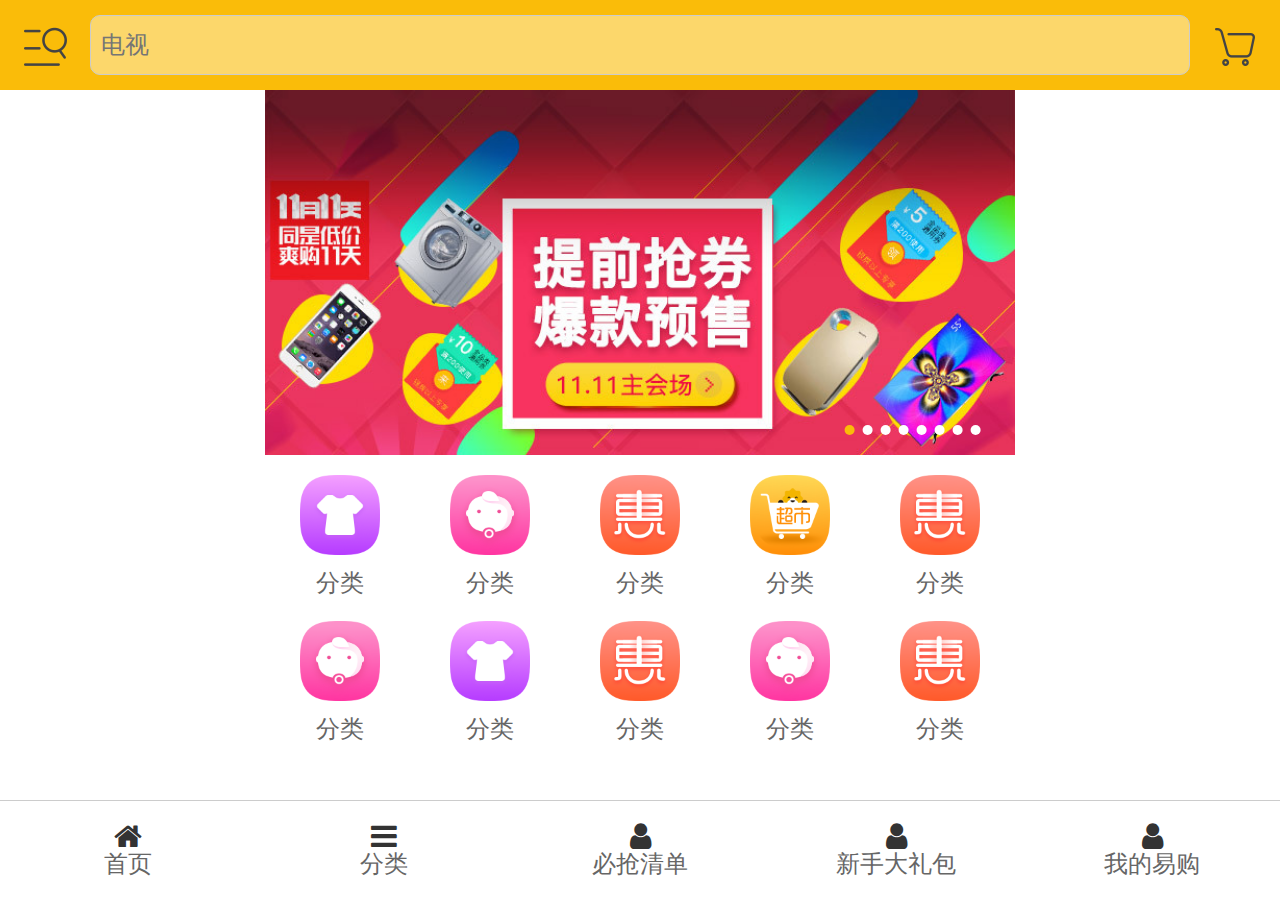
<file: index.html>
<!DOCTYPE html>
<html>
<head lang="en">
    <meta charset="UTF-8">
    <meta name="viewport"
          content="width=device-width, user-scalable=no, initial-scale=1.0, maximum-scale=1.0, minimum-scale=1.0"/>
    <title>苏宁的相关适配</title>
    <link rel="stylesheet" href="assets/fontawesome/css/font-awesome.min.css"/>
    <link rel="stylesheet" href="less/main.css"/>
    <!--<link rel="stylesheet" href="css/index.css"/>-->
</head>
<body>

<!--主题容器-->
<div class="sn_layout">
    <!--头部搜索-->
    <header class="sn_search">
        <a href="#" class="icon_category"></a>
        <form action="#">
            <span class="icon_search"></span>
            <input type="search" placeholder="电视"/>
        </form>
        <a href="#" class="icon_cart"></a>
    </header>
    <!--轮播图-->
    <div class="sn_banner">
        <ul class="clearfix">
            <li><a href="#"><img src="images/l8.jpg" alt=""/></a></li>
            <li><a href="#"><img src="images/l1.jpg" alt=""/></a></li>
            <li><a href="#"><img src="images/l2.jpg" alt=""/></a></li>
            <li><a href="#"><img src="images/l3.jpg" alt=""/></a></li>
            <li><a href="#"><img src="images/l4.jpg" alt=""/></a></li>
            <li><a href="#"><img src="images/l5.jpg" alt=""/></a></li>
            <li><a href="#"><img src="images/l6.jpg" alt=""/></a></li>
            <li><a href="#"><img src="images/l7.jpg" alt=""/></a></li>
            <li><a href="#"><img src="images/l8.jpg" alt=""/></a></li>
            <li><a href="#"><img src="images/l1.jpg" alt=""/></a></li>
        </ul>
        <ul class="clearfix">
            <li class="now"></li>
            <li></li>
            <li></li>
            <li></li>
            <li></li>
            <li></li>
            <li></li>
            <li></li>
        </ul>
    </div>
    <!--导航-->
    <nav class="sn_nav">
        <ul class="clearfix">
            <li><a href="#"><img src="images/sn_fescloth.png" alt=""/><p>分类</p></a></li>
            <li><a href="#"><img src="images/sn_redchild.png" alt=""/><p>分类</p></a></li>
            <li><a href="#"><img src="images/sn_hui.png" alt=""/><p>分类</p></a></li>
            <li><a href="#"><img src="images/sn_market.png" alt=""/><p>分类</p></a></li>
            <li><a href="#"><img src="images/sn_hui.png" alt=""/><p>分类</p></a></li>
            <li><a href="#"><img src="images/sn_redchild.png" alt=""/><p>分类</p></a></li>
            <li><a href="#"><img src="images/sn_fescloth.png" alt=""/><p>分类</p></a></li>
            <li><a href="#"><img src="images/sn_hui.png" alt=""/><p>分类</p></a></li>
            <li><a href="#"><img src="images/sn_redchild.png" alt=""/><p>分类</p></a></li>
            <li><a href="#"><img src="images/sn_hui.png" alt=""/><p>分类</p></a></li>
        </ul>
    </nav>
    <!-- 底部页签-->
    <footer class="sn_tabs">
        <ul class="clearfix">
            <li><a href="#"><span class="fa fa-home"><p>首页</p></span></a></li>
            <li><a href="#"><span class="fa fa-reorder"><p>分类</p></span></a></li>
            <li><a href="#"><span class="fa fa-user"><p>必抢清单</p></span></a></li>
            <li><a href="#"><span class="fa fa-user"><p>新手大礼包</p></span></a></li>
            <li><a href="#"><span class="fa fa-user"><p>我的易购</p></span></a></li>
        </ul>
    </footer>
</div>

</body>
<!--zepto核心模块 根据需要选择扩展的选择器 -->
<script src="js/zepto.min.js"></script>
<!--提供：选择器-->
<script src="js/selector.js"></script>
<!--提供animate事件-->
<script src="js/fx.js"></script>
<!--提供手势事件-->
<script src="js/touch.js"></script>
<script src="js/index.js"></script>
</html>
</file>
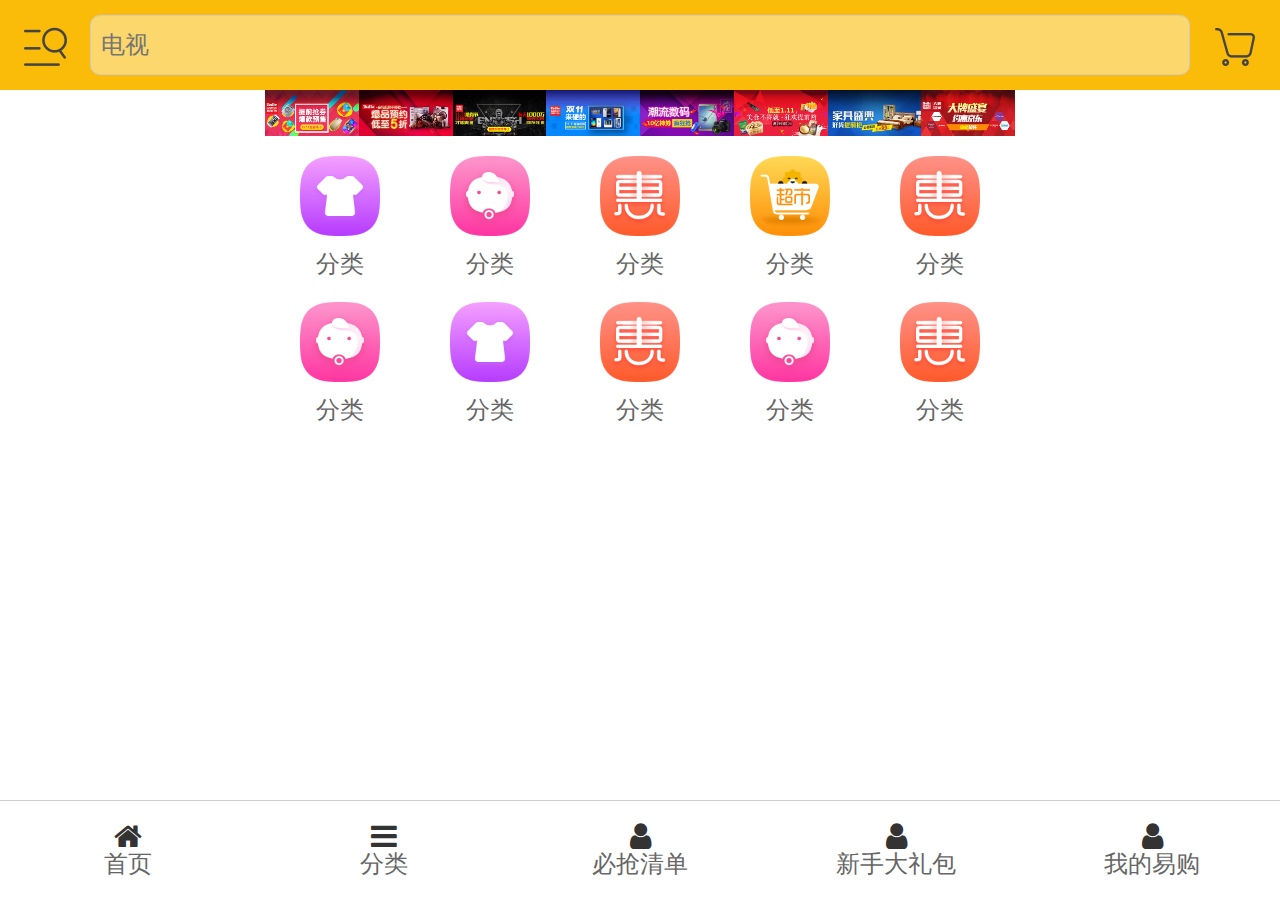
<file: index-swiper.html>
<!DOCTYPE html>
<html>
<head lang="en">
    <meta charset="UTF-8">
    <meta name="viewport"
          content="width=device-width, user-scalable=no, initial-scale=1.0, maximum-scale=1.0, minimum-scale=1.0"/>
    <title>苏宁的swiper版本</title>
    <link rel="stylesheet" href="assets/swiper/css/swiper.min.css"/>
    <link rel="stylesheet" href="assets/fontawesome/css/font-awesome.min.css"/>
    <link rel="stylesheet" href="less/main.css"/>
    <!--<link rel="stylesheet" href="css/index.css"/>-->
</head>
<body>

<!--主题容器-->
<div class="sn_layout">
    <!--头部搜索-->
    <header class="sn_search">
        <a href="#" class="icon_category"></a>
        <form action="#">
            <span class="icon_search"></span>
            <input type="search" placeholder="电视"/>
        </form>
        <a href="#" class="icon_cart"></a>
    </header>
    <style>
        .swiper-container img {
            display: block;
            width: 100%;
        }
    </style>
    <!--轮播图-->
    <div class="swiper-container">
        <ul class="swiper-wrapper">
            <li class="swiper-slade"><a href="#"><img src="images/l1.jpg" alt=""/></a></li>
            <li class="swiper-slade"><a href="#"><img src="images/l2.jpg" alt=""/></a></li>
            <li class="swiper-slade"><a href="#"><img src="images/l3.jpg" alt=""/></a></li>
            <li class="swiper-slade"><a href="#"><img src="images/l4.jpg" alt=""/></a></li>
            <li class="swiper-slade"><a href="#"><img src="images/l5.jpg" alt=""/></a></li>
            <li class="swiper-slade"><a href="#"><img src="images/l6.jpg" alt=""/></a></li>
            <li class="swiper-slade"><a href="#"><img src="images/l7.jpg" alt=""/></a></li>
            <li class="swiper-slade"><a href="#"><img src="images/l8.jpg" alt=""/></a></li>
        </ul>
        <ul class="swiper-pagination">
            <li class="now"></li>
            <li></li>
            <li></li>
            <li></li>
            <li></li>
            <li></li>
            <li></li>
            <li></li>
        </ul>
    </div>
    <!--导航-->
    <nav class="sn_nav">
        <ul class="clearfix">
            <li><a href="#"><img src="images/sn_fescloth.png" alt=""/><p>分类</p></a></li>
            <li><a href="#"><img src="images/sn_redchild.png" alt=""/><p>分类</p></a></li>
            <li><a href="#"><img src="images/sn_hui.png" alt=""/><p>分类</p></a></li>
            <li><a href="#"><img src="images/sn_market.png" alt=""/><p>分类</p></a></li>
            <li><a href="#"><img src="images/sn_hui.png" alt=""/><p>分类</p></a></li>
            <li><a href="#"><img src="images/sn_redchild.png" alt=""/><p>分类</p></a></li>
            <li><a href="#"><img src="images/sn_fescloth.png" alt=""/><p>分类</p></a></li>
            <li><a href="#"><img src="images/sn_hui.png" alt=""/><p>分类</p></a></li>
            <li><a href="#"><img src="images/sn_redchild.png" alt=""/><p>分类</p></a></li>
            <li><a href="#"><img src="images/sn_hui.png" alt=""/><p>分类</p></a></li>
        </ul>
    </nav>
    <!-- 底部页签-->
    <footer class="sn_tabs">
        <ul class="clearfix">
            <li><a href="#"><span class="fa fa-home"><p>首页</p></span></a></li>
            <li><a href="#"><span class="fa fa-reorder"><p>分类</p></span></a></li>
            <li><a href="#"><span class="fa fa-user"><p>必抢清单</p></span></a></li>
            <li><a href="#"><span class="fa fa-user"><p>新手大礼包</p></span></a></li>
            <li><a href="#"><span class="fa fa-user"><p>我的易购</p></span></a></li>
        </ul>
    </footer>
</div>

</body>
<!--zepto核心模块 根据需要选择扩展的选择器 -->
<script src="js/zepto.min.js"></script>
<!--提供：选择器-->
<script src="js/selector.js"></script>
<!--提供animate事件-->
<script src="js/fx.js"></script>
<!--提供手势事件-->
<script src="js/touch.js"></script>
<script src="assets/swiper/js/swiper.min.js"></script>
<script>
    $(function(){
        new Swiper('.swiper-container');
    });

</script>
</html>
</file>
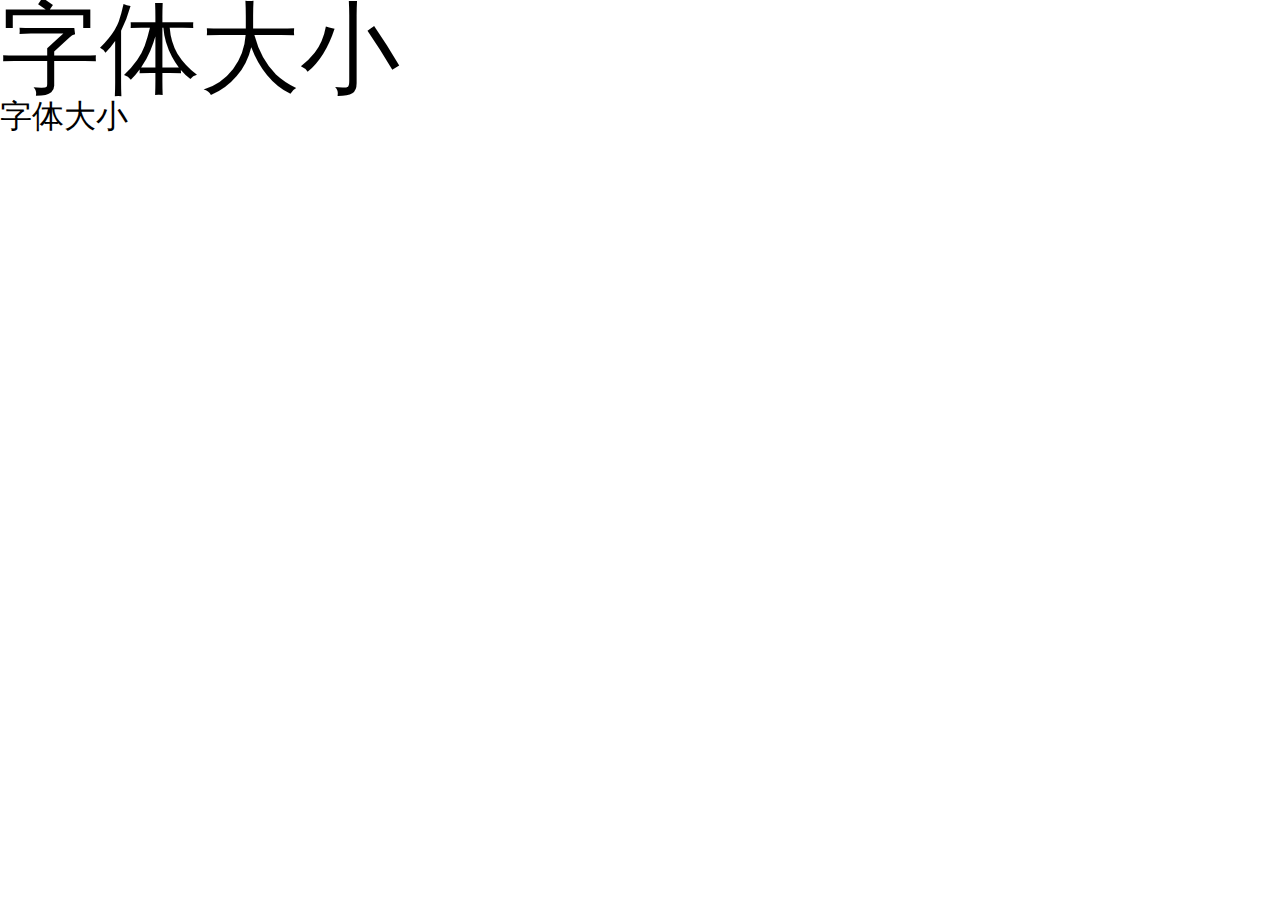
<file: demo/rem.html>
<!DOCTYPE html>
<html>
<head lang="en">
    <meta charset="UTF-8">
    <title>rem认识</title>
    <style>
        body {
            margin: 0;
            padding: 0;
            line-height: 1; /*和字体大小一样*/
            /*现在字体大小默认是 32px*/
            font-size: 50px;
        }
        .em {
            font-size: 2em;
        }
        .rem {
            font-size: 2rem;
        }

        /*
        1.两个div的字体大小分别是？？
           em div  32px
            rem div  32px

        2.解释rem em分别是基于谁的字体大小
            em是基于父容器的字体大小来的
            rem r是root 即根元素的意思
                基于根元素html标签元素的字体大小来的
        */
    </style>
</head>
<body>
<div class="em">字体大小</div>
<div class="rem">字体大小</div>
</body>
</html>
</file>
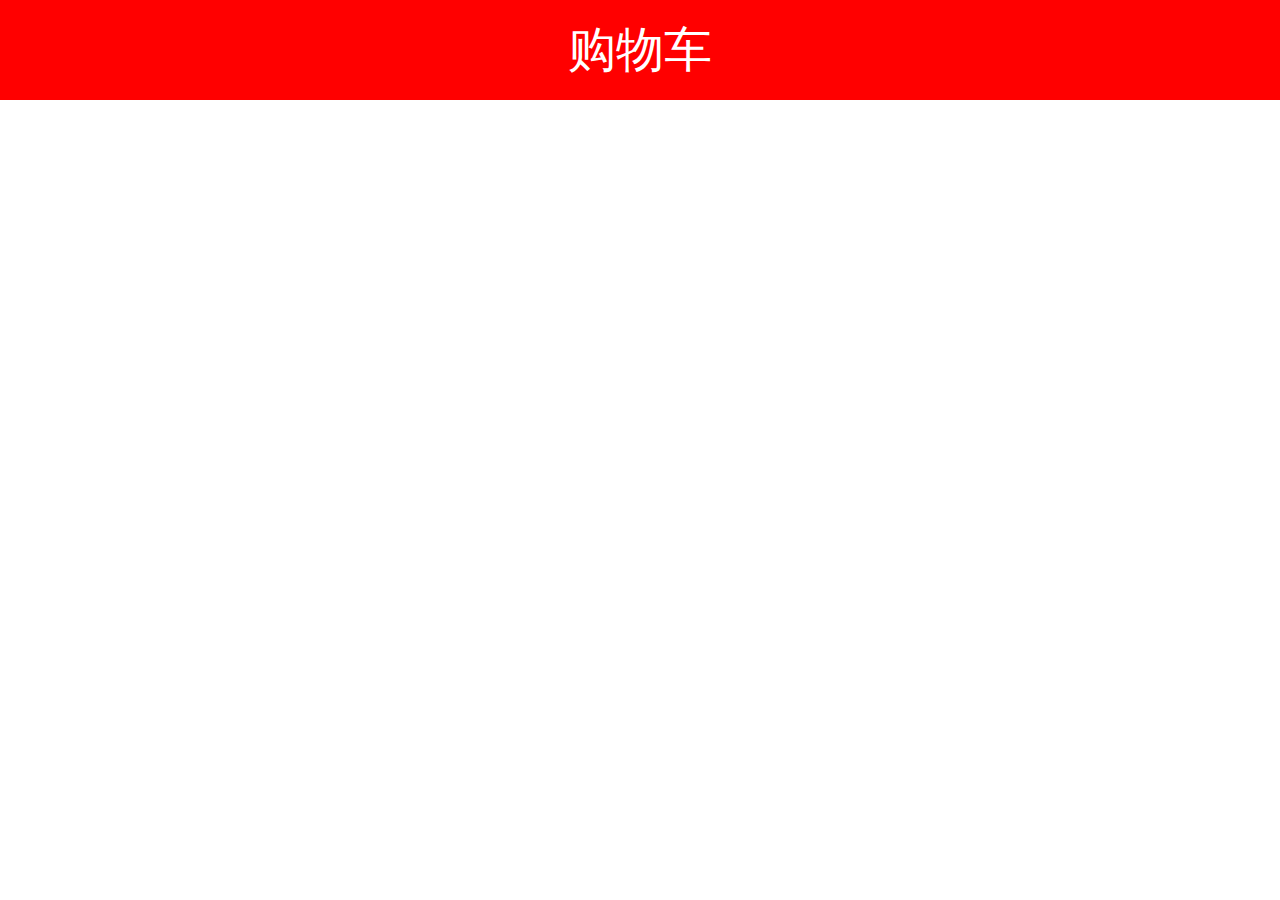
<file: demo/rem适配方案.html>
<!DOCTYPE html>
<html>
<head lang="en">
    <meta charset="UTF-8">
    <meta name="viewport"
          content="width=device-width, user-scalable=no, initial-scale=1.0, maximum-scale=1.0, minimum-scale=1.0"/>
    <title>rem适配方案</title>
    <style>
        body {
            margin: 0;
            padding: 0;
        }
     /*   header {
           width: 100%;
            height: 50px;
            line-height: 50px;
            text-align: center;
            font-size: 24px;
            color: #fff;
            background-color: red;
        } */
        /*
        流式布局的特点：
        1.达到宽度的适配
        2.内容没有自适应改变
        3.高度也没有自适应改变

        rem适配方案：
        1.达到高宽自适应
        2.内容自适应
        即等比例缩放适配
        */

       /* html {
            font-size: 50px;
        }*/

        /*
        1.把页面上所有的px的单位都变成了rem
        2.当我改变rem的基准值html的字体大小的时候 页面上的容器在等比例缩放
        3.适配
        假设 320px的设备 设置的字体大小是50px
        那么640px的设备 设置的字体的大小是100px
        4.使用媒体查询 来实现适配
        5.需要适配移动端的主流设备 iPhone6
        6.less具备运算的功能
        */
        @media (min-width: 320px) {
            html {
                font-size: 50px;
            }
        }
        @media (min-width: 375px) {
            html {
                /*font-size: (375*50/320)px;*/
                font-size: 58px;
            }
        }
        @media (min-width: 640px) {
            html {
                font-size: 100px;
            }
        }

        header {
            width: 100%;
            height: 1rem;
            line-height: 1rem;
            text-align: center;
            font-size: 0.48rem;
            color: #fff;
            background-color: red;
        }
    </style>
</head>
<body>
<header>购物车</header>
</body>
</html>
</file>
<file: less/main.css>
@charset "utf-8";
/*适配方案*/
@media (min-width: 320px) {
  html {
    font-size: 42.66666667px;
  }
}
@media (min-width: 360px) {
  html {
    font-size: 48px;
  }
}
@media (min-width: 375px) {
  html {
    font-size: 50px;
  }
}
@media (min-width: 384px) {
  html {
    font-size: 51.2px;
  }
}
@media (min-width: 414px) {
  html {
    font-size: 55.2px;
  }
}
@media (min-width: 424px) {
  html {
    font-size: 56.53333333px;
  }
}
@media (min-width: 480px) {
  html {
    font-size: 64px;
  }
}
@media (min-width: 540px) {
  html {
    font-size: 72px;
  }
}
@media (min-width: 640px) {
  html {
    font-size: 85.33333333px;
  }
}
@media (min-width: 720px) {
  html {
    font-size: 96px;
  }
}
@media (min-width: 750px) {
  html {
    font-size: 100px;
  }
}
/*reset css 重置样式*/
*,
::before,
::after {
  /*针对所有的元素及伪元素*/
  margin: 0;
  padding: 0;
  /*针对移动端的*/
  box-sizing: border-box;
  /*主流移动端浏览器兼容处理*/
  -webkit-box-sizing: border-box;
  /*清除高亮效果*/
  -webkit-tap-highlight-color: transparent;
}
body {
  font-size: 0.14rem;
  font-family: 'Microsoft YaHei', sans-serif;
}
ul,
ol {
  list-style: none;
}
a {
  text-decoration: none;
  color: #333;
}
.f_left {
  float: left;
}
.f_right {
  float: right;
}
.m_r10 {
  margin-right: 10px;
}
.m_l10 {
  margin-left: 10px;
}
/*清除浮动带来的影响*/
.clearfix::before,
.clearfix::after {
  content: '';
  display: block;
  height: 0;
  line-height: 0;
  visibility: hidden;
  clear: both;
}
.sn_layout {
  width: 100%;
  max-width: 750px;
  min-width: 320px;
  margin: 0 auto;
  padding-top: 0.9rem;
}
.sn_search {
  width: 100%;
  height: 0.9rem;
  background-color: #fabc09;
  position: fixed;
  top: 0;
  left: 0;
  z-index: 999;
}
.sn_search a {
  width: 0.9rem;
  height: 0.9rem;
  position: absolute;
  top: 0;
}
.sn_search a.icon_category {
  left: 0;
  background: url("../images/sn_search.png") no-repeat center / 0.5rem 0.5rem;
}
.sn_search a.icon_cart {
  right: 0;
  background: url("../images/sn_cart.png") no-repeat center / 0.5rem 0.5rem;
}
.sn_search form {
  width: 100%;
  padding: 0 0.9rem;
}
.sn_search form input {
  width: 100%;
  height: 0.6rem;
  border-radius: 0.1rem;
  margin-top: 0.15rem;
  border: 1px solid #ccc;
  font-size: 0.24rem;
  padding-left: 0.1rem;
  background-color: rgba(255, 255, 255, 0.4);
}
.sn_banner {
  width: 100%;
  overflow: hidden;
  position: relative;
}
.sn_banner ul {
  transform: translateX(-10%);
  -webkit-transform: translateX(-10%);
}
.sn_banner ul:first-child {
  width: 1000%;
}
.sn_banner ul:first-child li {
  width: 10%;
  float: left;
}
.sn_banner ul:first-child li a {
  display: block;
  text-align: center;
}
.sn_banner ul:first-child li a img {
  display: block;
  width: 100%;
}
.sn_banner ul:last-child {
  position: absolute;
  right: 0.2rem;
  bottom: 0.2rem;
}
.sn_banner ul:last-child li {
  width: 0.1rem;
  height: 0.1rem;
  border-radius: 50%;
  background-color: #fff;
  float: left;
  margin-left: 0.08rem;
}
.sn_banner ul:last-child li.now {
  background-color: #fabc09;
}
.sn_nav {
  width: 100%;
}
.sn_nav ul {
  margin-top: 0.1rem;
}
.sn_nav ul li {
  width: 20%;
  float: left;
  margin-top: 0.1rem;
}
.sn_nav ul li a {
  display: block;
  width: 100%;
}
.sn_nav ul li a img {
  display: block;
  width: 0.8rem;
  height: 0.8rem;
  margin: 0 auto;
}
.sn_nav ul li a p {
  font-size: 0.24rem;
  padding: 0.12rem;
  text-align: center;
  color: #666;
}
.sn_tabs {
  width: 100%;
  height: 1rem;
  background-color: #fff;
  border-top: 1px solid #ccc;
  position: fixed;
  bottom: 0;
  left: 0;
}
.sn_tabs ul {
  width: 100%;
  padding-top: 0.2rem;
}
.sn_tabs ul li {
  width: 20%;
  float: left;
  text-align: center;
}
.sn_tabs ul li a span {
  font-size: 0.3rem;
  color: #333;
}
.sn_tabs ul li a p {
  color: #666;
  font-size: 0.24rem;
}
</file>
